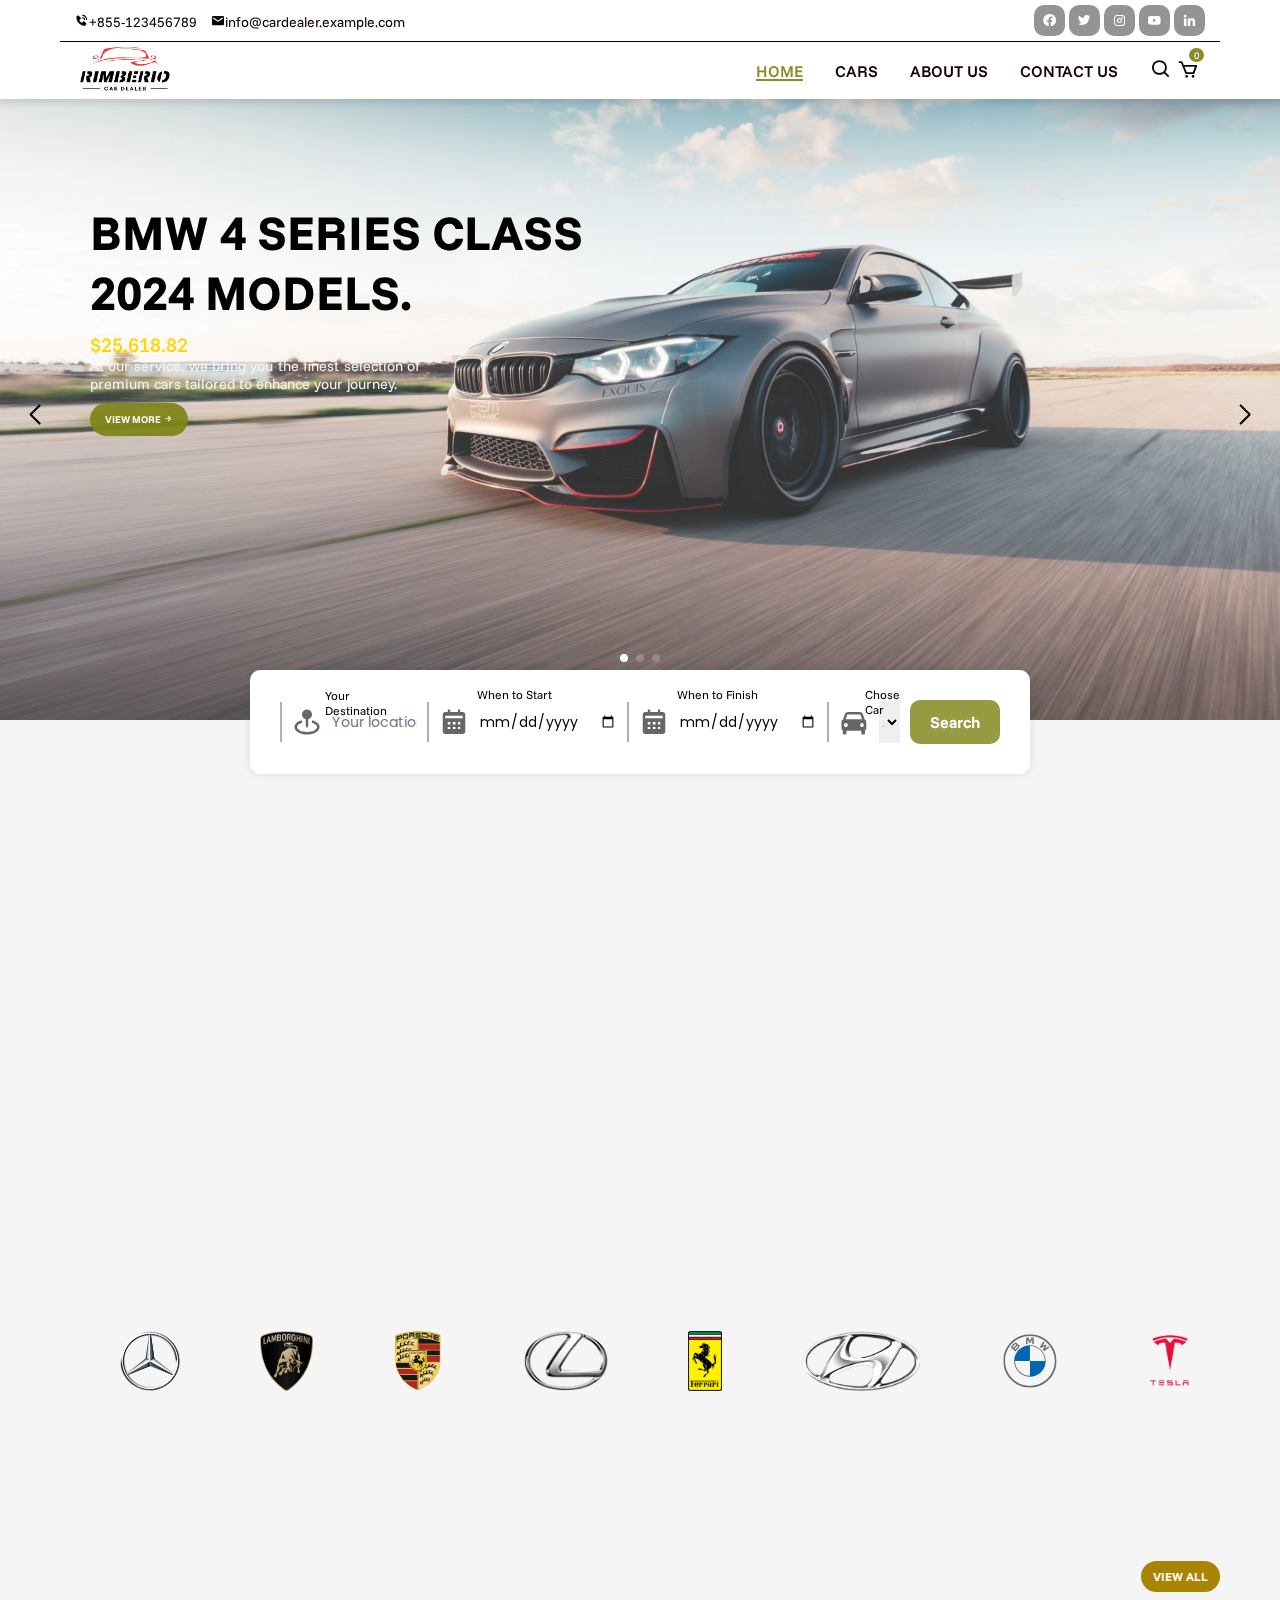
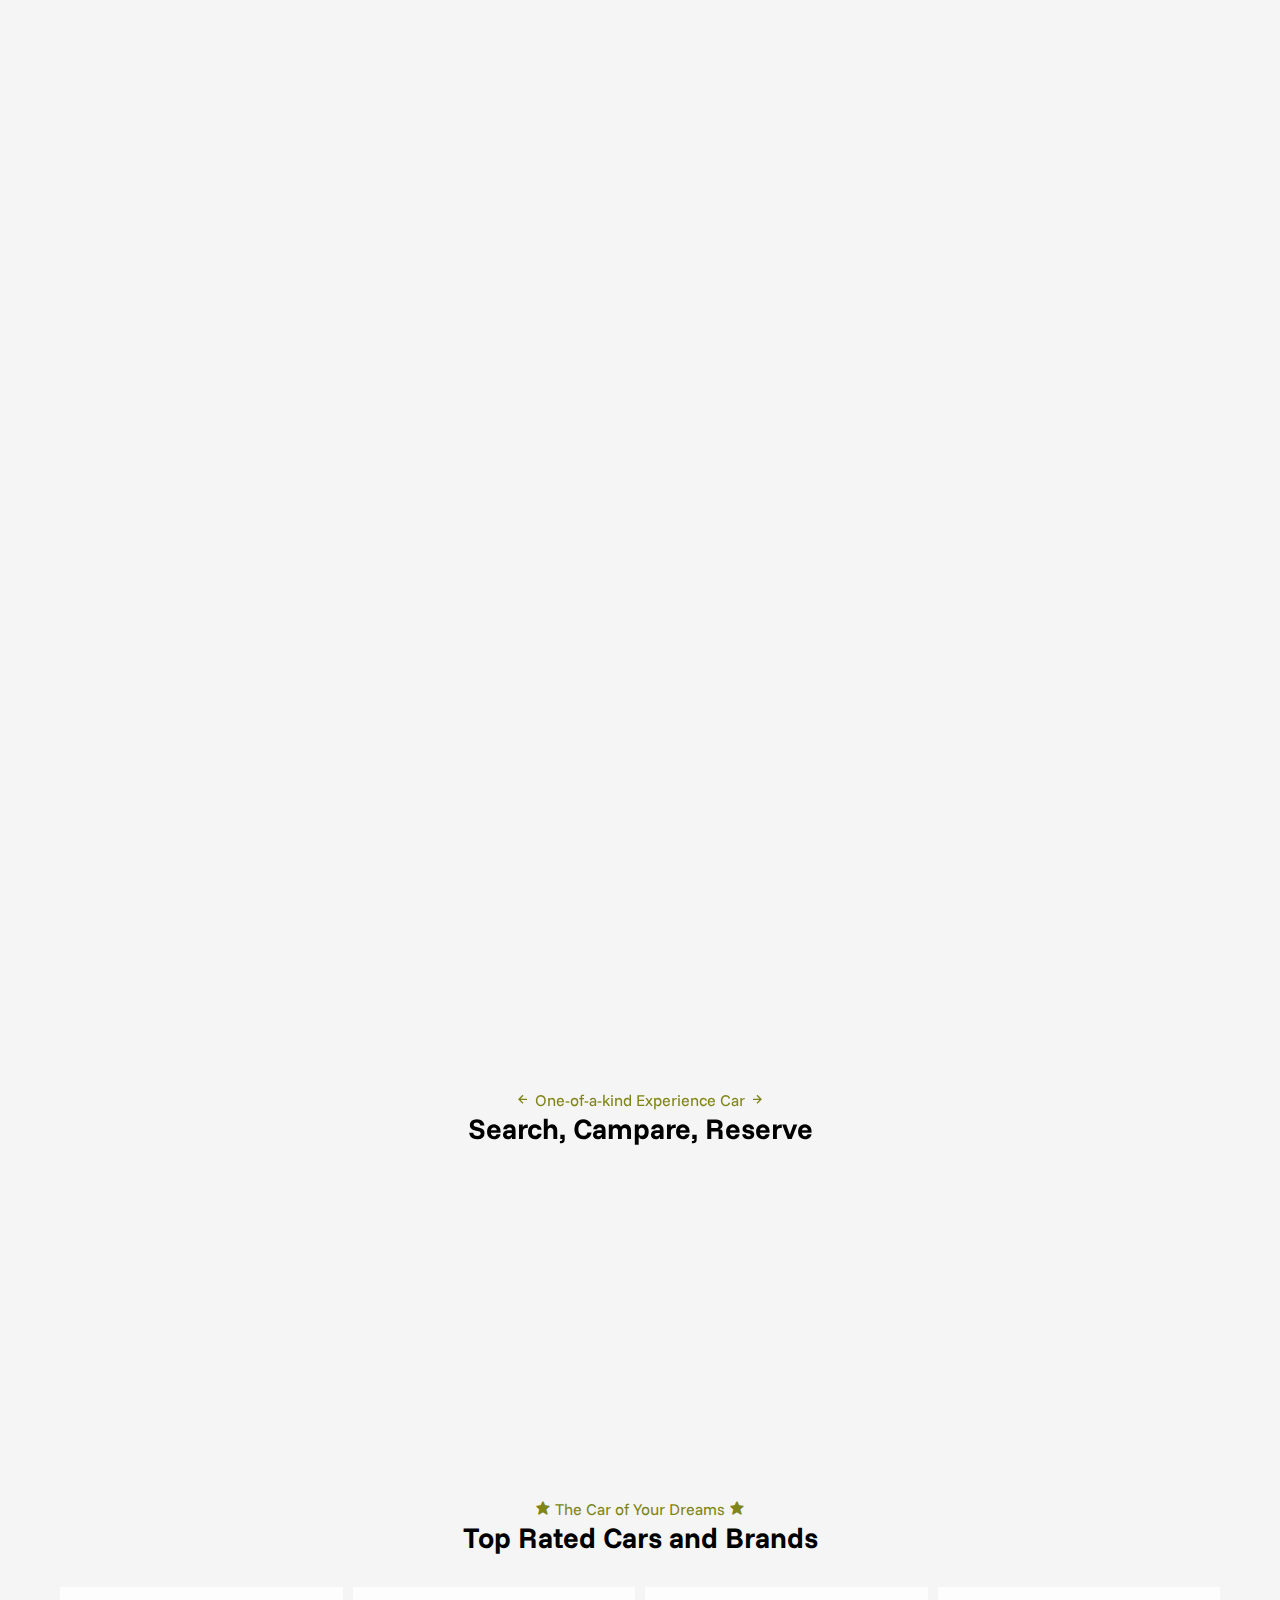
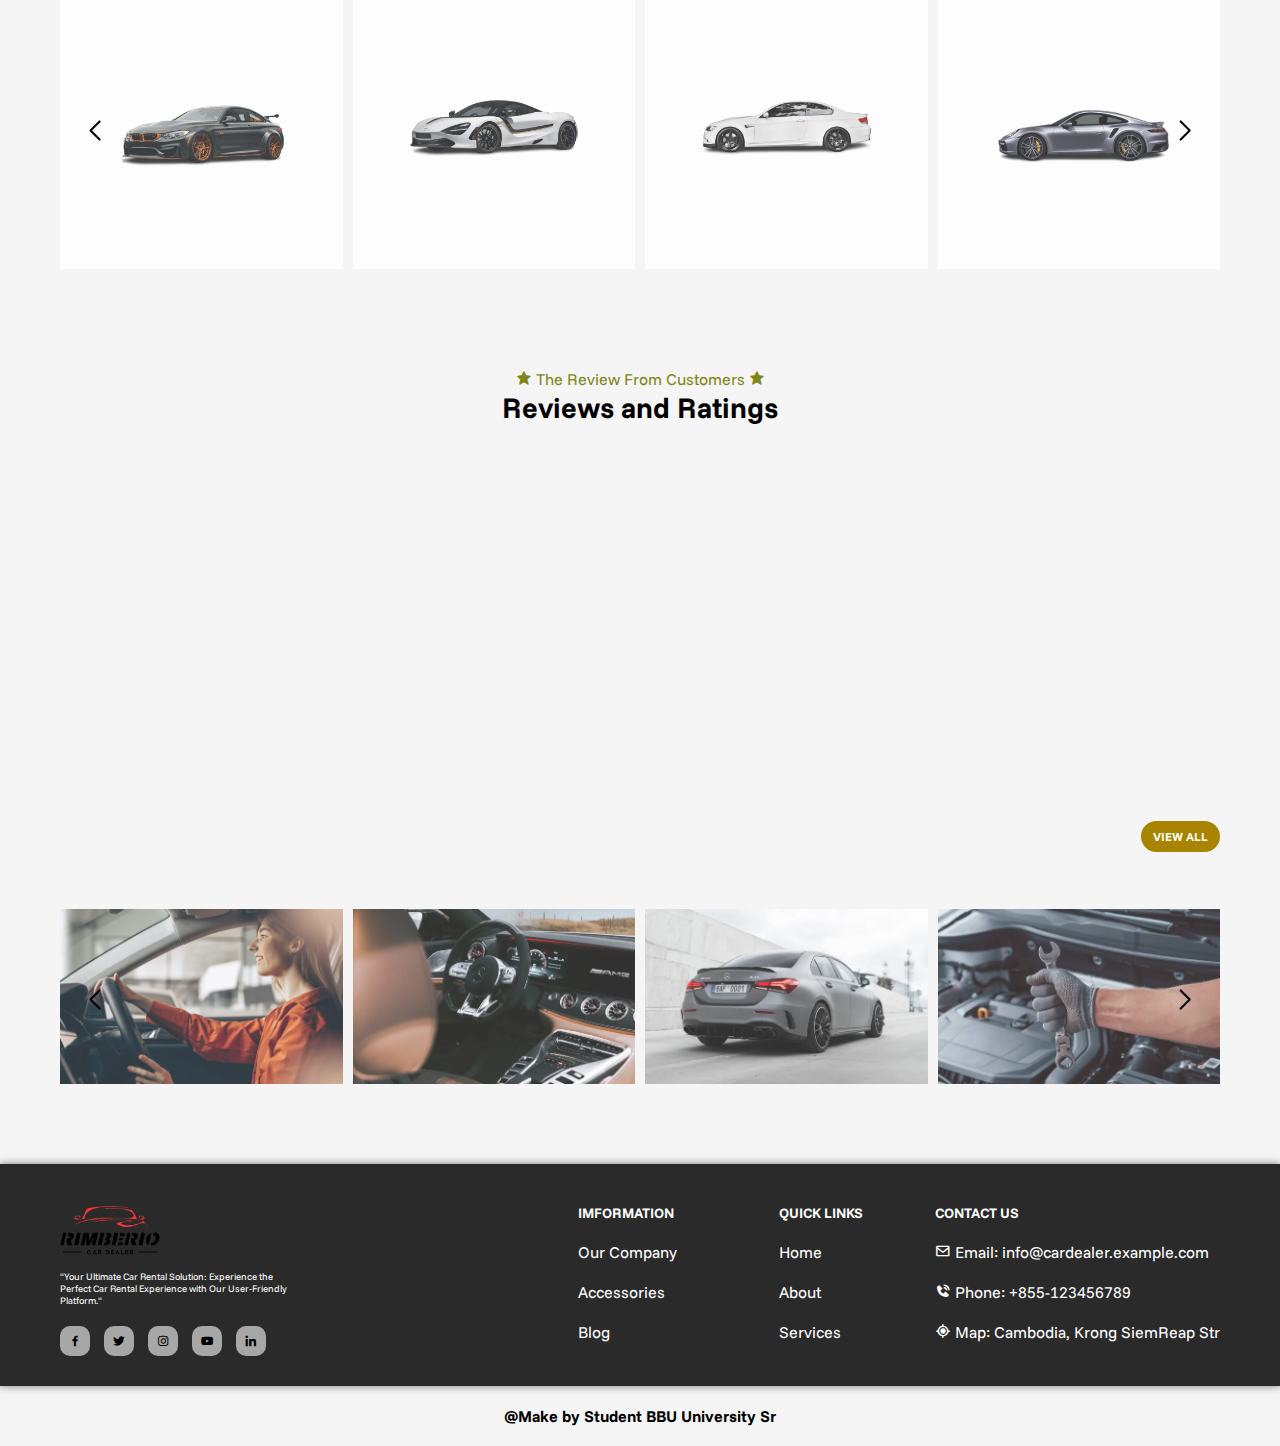
<file: index.html>
<!DOCTYPE html>
<html lang="en">
    <head>
        <meta charset="UTF-8">
        <meta name="viewport" content="width=device-width, initial-scale=1.0">
        <link rel="stylesheet"
            href="https://cdn.jsdelivr.net/npm/swiper@11/swiper-bundle.min.css" />
        <link rel="stylesheet" href="/style.css">
        <link href='https://unpkg.com/boxicons@2.1.4/css/boxicons.min.css'
            rel='stylesheet'>
        <link href="https://unpkg.com/aos@2.3.1/dist/aos.css" rel="stylesheet">
        <title>RIMBERIO - CAR DEALER</title>
    </head>
    <body>
        <header>
            <div class="container">
                <nav class="hearder-top" id="headerTop">
                    <div class="icon-contact">
                        <a href="tel:"><i
                                class='bx bxs-phone-call'></i>+855-123456789</a>
                        <a href="mailto:"><i
                                class='bx bxs-envelope'></i>info@cardealer.example.com</a>
                    </div>
                    <div class="icon-link">
                        <a href><i class='bx bxl-facebook-circle'></i></a>
                        <a href><i class='bx bxl-twitter'></i></a>
                        <a href><i class='bx bxl-instagram'></i></a>
                        <a href><i class='bx bxl-youtube'></i></a>
                        <a href><i class='bx bxl-linkedin'></i></a>
                    </div>
                </nav>
                <nav class="header-main" id="headerMain">
                    <div class="logo">
                        <a href="index.html"><img
                                src="/images/logo.png"
                                alt></a>
                    </div>
                    <div class="menu">
                        <div class="open_menu">
                            <a href id="searchmobile">
                                <i class='bx bx-search'></i>
                            </a>
                        </div>

                        <div class="open_menu" id="toggle_menu">
                            <i class='bx bx-menu'></i>
                        </div>
                    </div>
                    <ul class="nav_list" id="nav_menu">

                        <div class="close_menu" id="close_menu">
                            <div class="logo">
                                <a href="index.html"><img
                                        src="/images/logo.png"
                                        alt></a>
                            </div>
                            <i class='bx bx-x'></i>
                        </div>
                        <li class="nav_item">
                            <a href="index.html" class="nav_link">Home</a>
                        </li>
                        <li class="nav_item dropdown">
                            <a href="services.html"
                                class="nav_link dropdown_link">Cars
                            </a>
                        </li>
                        <li class="nav_item">
                            <a href="about.html" class="nav_link">About Us</a>
                        </li>
                        <li class="nav_item">
                            <a href="contact.html" class="nav_link">Contact
                                Us</a>
                        </li>
                        <li class="nav_item">
                            <div class="nav_icon">
                                <a href id="searchIcon" class="search">
                                    <i class='bx bx-search'></i>
                                </a>
                                <a href="products.html">
                                    <i class='bx bx-cart'></i>
                                    <span>0</span>
                                </a>
                            </div>
                        </li>
                    </ul>
                    <div class="popup" id="searchPopup">
                        <div class="overlay" id="overlay"></div>
                        <!-- Overlay -->
                        <div class="popup-content">
                            <form action class="search__form">
                                <input type="search"
                                    placeholder="What are you looking for?"
                                    class="search__input">
                            </form>
                            <i class='bx bx-x' id="popupClose"></i>
                        </div>
                    </div>
                    <div class="popup" id="searchPopupmobile">
                        <div class="overlay" id="overlaymobile"></div>
                        <div class="popup-content">
                            <form action class="search__form">
                                <input type="search"
                                    placeholder="What are you looking for?"
                                    class="search__input">
                            </form>
                            <i class='bx bx-x' id="popupClosemobile"></i>
                        </div>
                    </div>
                </nav>
            </div>
        </header>

        <div class="swiper">
            <div class="swiper-wrapper">
                <div class="swiper-slide">
                    <img src="/images/img (3).jpg" alt>
                    <div class="slide-title">
                        <h1> BMW 4 SERIES Class
                            2024 MODELS.</h1>
                        <span>$25,618.82</span>
                        <p>At our service, we bring you the finest selection of
                            premium cars tailored to enhance your journey.</p>
                        <a href="services.html" class="btn">View More
                            <i class='bx bx-right-arrow-alt'></i>
                        </a>
                    </div>
                </div>
                <div class="swiper-slide">
                    <img src="/images/img (1).png" alt>
                    <div class="slide-title">
                        <h1>Mercedes Benz Class 2024 MODELS.</h1>
                        <span>$63,550</span>
                        <p>At our service, we bring you the finest selection of
                            premium cars tailored to enhance your journey.</p>
                        <a href="services.html" class="btn">View More
                            <i class='bx bx-right-arrow-alt'></i>
                        </a>
                    </div>
                </div>
                <div class="swiper-slide">
                    <img src="/images/bg (2).png" alt>
                    <div class="slide-title">
                        <h1>Porsche GT911 Class 2024 MODELS.</h1>
                        <span>$223,650</span>
                        <p>At our service, we bring you the finest selection of
                            premium cars tailored to enhance your journey.</p>
                        <a href="services.html" class="btn">View More
                            <i class='bx bx-right-arrow-alt'></i>
                        </a>
                    </div>
                </div>
            </div>
            <div class="swiper-pagination"></div>
            <div class="swiper-button-prev"></div>
            <div class="swiper-button-next"></div>

            <div class="option-container">
                <div class="option">
                    <div class="option-title">
                        <div class="option-input">
                            <i class='bx bxs-map-pin'></i>
                            <label>Your Destination</label>
                            <input type="text" placeholder="Your location here">
                        </div>
                        <div class="option-input">
                            <i class='bx bxs-calendar'></i>
                            <label>When to Start</label>
                            <input type="date">
                        </div>
                        <div class="option-input">
                            <i class='bx bxs-calendar'></i>
                            <label>When to Finish</label>
                            <input type="date">
                        </div>
                        <div class="option-input">
                            <i class='bx bxs-car'></i>
                            <label>Chose Car</label>
                            <select name id>
                                <option value>All Cars</option>
                                <option value>Mercedes Benz</option>
                                <option value>BMW</option>
                                <option value>Porsche</option>
                                <option value>Audi</option>
                                <option value>Lamborghini</option>
                                <option value>Ferrari</option>
                                <option value>Bugatti</option>
                                <option value>Tesla</option>
                                <option value>Lexus</option>
                                <option value>Bentley</option>
                            </select>
                        </div>
                        <div class="option-input">
                            <button>Search</button>
                        </div>
                    </div>

                </div>
            </div>
        </div>

        <!-- hero section -->
        <div class="container">
            <div class="hero-section">
                <div class="hero-title">
                    <h1 data-aos="fade-right"
                        data-aos-duration="1200">Premium Cars <br> here

                        <span>For
                            You</span></h1>
                    <p data-aos="fade-up"
                        data-aos-duration="1200">At our service, we
                        bring you the finest
                        selection
                        of premium cars tailored to enhance your
                        journey. Whether you're exploring the city
                        or
                        embarking on a scenic road trip, our fleet
                        is
                        designed to provide unparalleled comfort and
                        sophistication. Experience the luxury and
                        elegance that comes with every ride, making
                        your
                        travels not just a commute, but a memorable
                        adventure.
                        <div data-aos="fade-up" data-aos-duration="1200">
                            <a href="services.html" class="btn-view">View
                                More
                                <i class='bx bx-right-arrow-alt'></i>
                            </a>
                        </div>

                    </p>
                </div>
                <div class="hero-img" data-aos="fade-up"
                    data-aos-duration="1200">
                    <img src="/images/S000CQ2V.png" alt width="650">
                </div>
            </div>

        </div>

        <div class="container">
            <div class="logo-container">
                <ul class="logo-brand">
                    <li><img src="/images/logo (1).svg"
                            alt="Logo 1"></li>
                    <li><img src="/images/logo (2).png"
                            alt="Logo 2"></li>
                    <li><img src="/images/logo (3).svg"
                            alt="Logo 3"></li>
                    <li><img src="/images/logo (4).png"
                            alt="Logo 4"></li>
                    <li><img src="/images/logo (5).png"
                            alt="Logo 5"></li>
                    <li><img src="/images/logo (7).png"
                            alt="Logo 6"></li>
                    <li><img src="/images/logo (6).png"
                            alt="Logo 7"></li>
                    <li><img src="/images/logo (8).png"
                            alt="Logo 8"></li>
                    <li><img src="/images/logo (1).svg"
                            alt="Logo 1"></li>
                    <li><img src="/images/logo (2).png"
                            alt="Logo 2"></li>
                    <li><img src="/images/logo (3).svg"
                            alt="Logo 3"></li>
                    <li><img src="/images/logo (4).png"
                            alt="Logo 4"></li>
                    <li><img src="/images/logo (5).png"
                            alt="Logo 5"></li>
                    <li><img src="/images/logo (7).png"
                            alt="Logo 6"></li>
                    <li><img src="/images/logo (6).png"
                            alt="Logo 7"></li>
                    <li><img src="/images/logo (8).png"
                            alt="Logo 8"></li>
                    <li><img src="/images/logo (4).png"
                            alt="Logo 4"></li>
                    <li><img src="/images/logo (5).png"
                            alt="Logo 5"></li>
                    <li><img src="/images/logo (7).png"
                            alt="Logo 6"></li>
                    <li><img src="/images/logo (1).svg"
                            alt="Logo 1"></li>
                    <li><img src="/images/logo (2).png"
                            alt="Logo 2"></li>
                </ul>
            </div>
        </div>

        <!-- Car Section -->
        <section>
            <div class="container">
                <div class="heading">
                    <div data-aos="fade-right"
                        data-aos-duration="1200">
                        <span>Last Minute Offers
                            <i class='bx bx-right-arrow-alt'></i>
                        </span>
                        <h2>Explore Premium Car and Brands</h2>
                    </div>
                    <div class="btn-order">
                        <button>View All</button>
                    </div>
                </div>
                <div class="car-contant" data-aos="fade-up"
                    data-aos-duration="1200">
                </div>
            </div>
        </section>

        <!-- Work section -->
        <section>
            <div class="container">
                <div class="heading-title">
                    <span>
                        <i class='bx bx-left-arrow-alt'></i>
                        One-of-a-kind Experience Car
                        <i class='bx bx-right-arrow-alt'></i>
                    </span>
                    <h2>Search, Campare, Reserve</h2>
                </div>
                <div class="Work-contant">
                    <div class="work-box" data-aos="fade-up"
                        data-aos-duration="1200">
                        <i class='bx bxs-car-mechanic'></i>
                        <h3 class="work-title">Find the Perfect Car for You</h3>
                        <p class="work-text">
                            We understand that finding the perfect car for your
                            needs can be a daunting task, but with our
                            user-friendly platform, you can easily browse our
                            extensive selection of cars and find the one that
                            best suits your preferences.
                        </p>
                    </div>
                    <div class="work-box" data-aos="fade-down"
                        data-aos-duration="1300">
                        <i class='bx bx-trip'></i>
                        <h3 class="work-title">Enjoy the best Safety driver</h3>
                        <p class="work-text">
                            having a safe and comfortable driving experience
                            with our car rental service. Our experienced drivers
                            are trained to provide the highest level of safety
                            and comfort during your rental period.
                        </p>
                    </div>
                    <div class="work-box" data-aos="fade-up"
                        data-aos-duration="1400">
                        <i class='bx bx-credit-card'></i>
                        <h3 class="work-title">Book at the best Price</h3>
                        <p class="work-text">
                            Our platform provides a convenient way to book your
                            car rental with just a few clicks. You can choose
                            from a wide range of cars, including luxury
                            vehicles, compact cars, and SUVs, and pay for
                            the car you want at the best price.
                        </p>
                    </div>

                </div>
            </div>
        </section>

        <section>
            <div class="container">
                <div class="heading-title">
                    <span>
                        <i class='bx bxs-star'></i>
                        The Car of Your Dreams
                        <i class='bx bxs-star'></i>
                    </span>
                    <h2>Top Rated Cars and Brands</h2>
                </div>
                <div class="swiper mySwiper">
                    <div class="swiper-wrapper">
                        <div class="swiper-slide">
                            <img src="/images/Untitled-1.png" alt>
                        </div>
                        <div class="swiper-slide">
                            <img src="/images/Untitled-2.png" alt>
                        </div>
                        <div class="swiper-slide">
                            <img src="/images/Untitled-3.png" alt>
                        </div>
                        <div class="swiper-slide">
                            <img src="/images/Untitled-5.png" alt>
                        </div>
                        <div class="swiper-slide">
                            <img src="/images/Untitled-4.png" alt>
                        </div>
                        <div class="swiper-slide">
                            <img src="/images/Untitled-6.png" alt>
                        </div>
                        <div class="swiper-slide">
                            <img src="/images/Untitled-7.png" alt>
                        </div>
                        <div class="swiper-slide">
                            <img src="/images/Untitled-8.png" alt>
                        </div>
                        <div class="swiper-slide">
                            <img src="/images/Untitled-9.png" alt>
                        </div>
                        <div class="swiper-slide">
                            <img src="/images/Untitled-10.png" alt>
                        </div>
                    </div>
                    <div class="swiper-pagination"></div>
                    <div class="swiper-button-prev"></div>
                    <div class="swiper-button-next"></div>
                </div>
            </div>

        </section>

        <section>
            <div class="container">
                <div class="heading-title">
                    <span>
                        <i class='bx bxs-star'></i>
                        The Review From Customers
                        <i class='bx bxs-star'></i>
                    </span>
                    <h2>Reviews and Ratings</h2>
                </div>

                <div class="review">
                    <div class="review-box" data-aos="fade-down"
                        data-aos-duration="1000">
                        <div class="review-img">
                            <img src="/images/User (1).jpg" alt>
                        </div>
                        <div class="review-text">
                            <h3>John Doe</h3>
                            <p>
                                "I had an amazing experience with this car
                                rental
                                service. The cars were well-maintained, and the
                                drivers were friendly and knowledgeable. The
                                prices were competitive, and the booking process
                                was easy to navigate. I highly recommend this
                                service to anyone looking for a convenient and
                                enjoyable car rental experience."
                            </p>
                            <div class="review-rating">
                                <i class='bx bxs-star'></i>
                                <i class='bx bxs-star'></i>
                                <i class='bx bxs-star'></i>
                                <i class='bx bxs-star'></i>
                                <i class='bx bxs-star'></i>
                            </div>
                        </div>
                    </div>
                    <div class="review-box" data-aos="fade-down"
                        data-aos-duration="1200">
                        <div class="review-img">
                            <img src="/images/User (3).jpg" alt>
                        </div>
                        <div class="review-text">
                            <h3>Jes Christopher</h3>
                            <p>
                                "I had an special experience with this car
                                dealer
                                service. The cars were well-maintained, and the
                                drivers were friendly and knowledgeable. The
                                prices were competitive, and the booking process
                                was easy to navigate. I highly recommend this
                                service to anyone looking for a convenient and
                                enjoyable car rental experience."
                            </p>
                            <div class="review-rating">
                                <i class='bx bxs-star'></i>
                                <i class='bx bxs-star'></i>
                                <i class='bx bxs-star'></i>
                                <i class='bx bxs-star'></i>

                            </div>
                        </div>
                    </div>
                    <div class="review-box" data-aos="fade-down"
                        data-aos-duration="1300">
                        <div class="review-img">
                            <img src="/images/User (2).jpg" alt>
                        </div>
                        <div class="review-text">
                            <h3>Anna Smith</h3>
                            <p>
                                "The good service provided by this car service
                                exceeded my expectations. The cars were
                                well-maintained, and the drivers were friendly
                                and knowledgeable. The prices were
                                competitive, and the booking process was easy to
                                navigate. I highly recommend this service to
                                anyone looking for a convenient and enjoyable
                                car
                                rental experience."
                            </p>
                            <div class="review-rating">
                                <i class='bx bxs-star'></i>
                                <i class='bx bxs-star'></i>
                                <i class='bx bxs-star'></i>

                            </div>
                        </div>
                    </div>
                    <div class="review-box" data-aos="fade-down"
                        data-aos-duration="1400">
                        <div class="review-img">
                            <img src="/images/User (4).jpg" alt>
                        </div>
                        <div class="review-text">
                            <h3>John Devit</h3>
                            <p>
                                "I like this car service. The cars were
                                well-maintained, and the drivers were friendly
                                and knowledgeable. The prices were
                                competitive, and the booking process was easy to
                                navigate. I highly recommend this service to
                                anyone looking for a convenient and enjoyable
                                car
                                rental experience."
                            </p>
                            <div class="review-rating">
                                <i class='bx bxs-star'></i>
                                <i class='bx bxs-star'></i>
                                <i class='bx bxs-star'></i>
                                <i class='bx bxs-star'></i>
                                <i class='bx bxs-star'></i>
                            </div>
                        </div>
                    </div>
                </div>
            </div>
        </section>

        <section>
            <div class="container">
                <div class="heading">
                    <div data-aos="fade-right"
                        data-aos-duration="1200">
                        <span>[ LATEST NEW ]</span>
                        <h2>ROAD OUR LATEST INSIDE STORES </h2>
                    </div>
                    <div class="btn-order">
                        <button>View All</button>
                    </div>
                </div>
                <div class="swiper mySwiper">
                    <div class="swiper-wrapper">
                        <div class="swiper-slide">
                            <img src="/images/blog (1).webp" alt>
                            <div class="title-slide">
                                <span>December 30, 2024</span>
                                <p>Choosing the right car for your lifestyle</p>
                            </div>
                        </div>
                        <div class="swiper-slide">
                            <img src="/images/blog (3).webp" alt>
                            <div class="title-slide">
                                <span>December 30, 2024</span>
                                <p>Choosing the right car for your lifestyle</p>
                            </div>
                        </div>
                        <div class="swiper-slide">
                            <img src="/images/blog (2).webp" alt>
                            <div class="title-slide">
                                <span>December 30, 2024</span>
                                <p>Choosing the right car for your lifestyle</p>
                            </div>
                        </div>
                        <div class="swiper-slide">
                            <img src="/images/blog (4).webp" alt>
                            <div class="title-slide">
                                <span>December 30, 2024</span>
                                <p>Choosing the right car for your lifestyle</p>
                            </div>
                        </div>
                        <div class="swiper-slide">
                            <img src="/images/blog (7).webp" alt>
                            <div class="title-slide">
                                <span>December 30, 2024</span>
                                <p>Choosing the right car for your lifestyle</p>
                            </div>
                        </div>
                        <div class="swiper-slide">
                            <img src="/images/blog (6).webp" alt>
                            <div class="title-slide">
                                <span>December 30, 2024</span>
                                <p>Choosing the right car for your lifestyle</p>
                            </div>
                        </div>
                    </div>
                    <div class="swiper-pagination"></div>
                    <div class="swiper-button-prev"></div>
                    <div class="swiper-button-next"></div>
                </div>
            </div>
        </section>

        <!-- footer section -->
        <footer>
            <div class="container">
                <div class="footer-container">
                    <div class="footer-box">
                        <div class="footer-logo">
                            <img src="/images/logo.png" alt>
                        </div>
                        <div class="footer-text">
                            <p>
                                "Your Ultimate Car Rental Solution: Experience
                                the
                                Perfect Car Rental Experience with Our
                                User-Friendly
                                Platform."
                            </p>
                        </div>
                        <div class="footer-icon">
                            <i class='bx bxl-facebook'></i>
                            <i class='bx bxl-twitter'></i>
                            <i class='bx bxl-instagram'></i>
                            <i class='bx bxl-youtube'></i>
                            <i class='bx bxl-linkedin'></i>
                        </div>
                    </div>
                    <div class="footer-box">
                        <div class="footer-title">
                            <h3>imformation</h3>
                        </div>
                        <div class="footer-link">
                            <ul>
                                <li><a href="#">Our Company</a></li>
                                <li><a href="services.html">Accessories</a></li>
                                <li><a href="#">Blog</li>
                                </ul>
                            </div>
                        </div>
                        <div class="footer-box">
                            <div class="footer-title">
                                <h3>Quick Links</h3>
                            </div>
                            <div class="footer-link">
                                <ul>
                                    <li><a href="index.html">Home</a></li>
                                    <li><a href="about.html">About</a></li>
                                    <li><a
                                            href="services.html">Services</a></li>
                                </ul>
                            </div>
                        </div>
                        <div class="footer-box">
                            <div class="footer-title">
                                <h3>Contact Us</h3>
                            </div>
                            <div class="footer-link">
                                <ul>
                                    <li><a
                                            href="mailto:info@cardealer.example.com"><i
                                                class='bx bx-envelope'></i>
                                            Email:
                                            info@cardealer.example.com</a></li>
                                    <li><a href="tel:+855-123456789"><i
                                                class='bx bxs-phone-call'></i>
                                            Phone: +855-123456789</a></li>
                                    <li><a href="https://www.google.com/maps"><i
                                                class="bx bx-current-location"></i>
                                            Map: Cambodia, Krong SiemReap
                                            Str</a></li>
                                </ul>
                            </div>
                        </div>
                    </div>

                </div>
            </footer>
            <button id="scrollToTopBtn" class="scroll-to-top"> <i
                    class="bx bx-up-arrow-alt"></i></button>
            <div class="footer-info">
                <h4>@Make by Student BBU University Sr</h4>
            </div>

            <script
                src="https://cdn.jsdelivr.net/npm/swiper@11/swiper-bundle.min.js"></script>
            <script src="https://unpkg.com/aos@2.3.1/dist/aos.js"></script>
            <script src="/Script.js"></script>
            <script>
            AOS.init();
            </script>
        </body>
    </html>
</file>
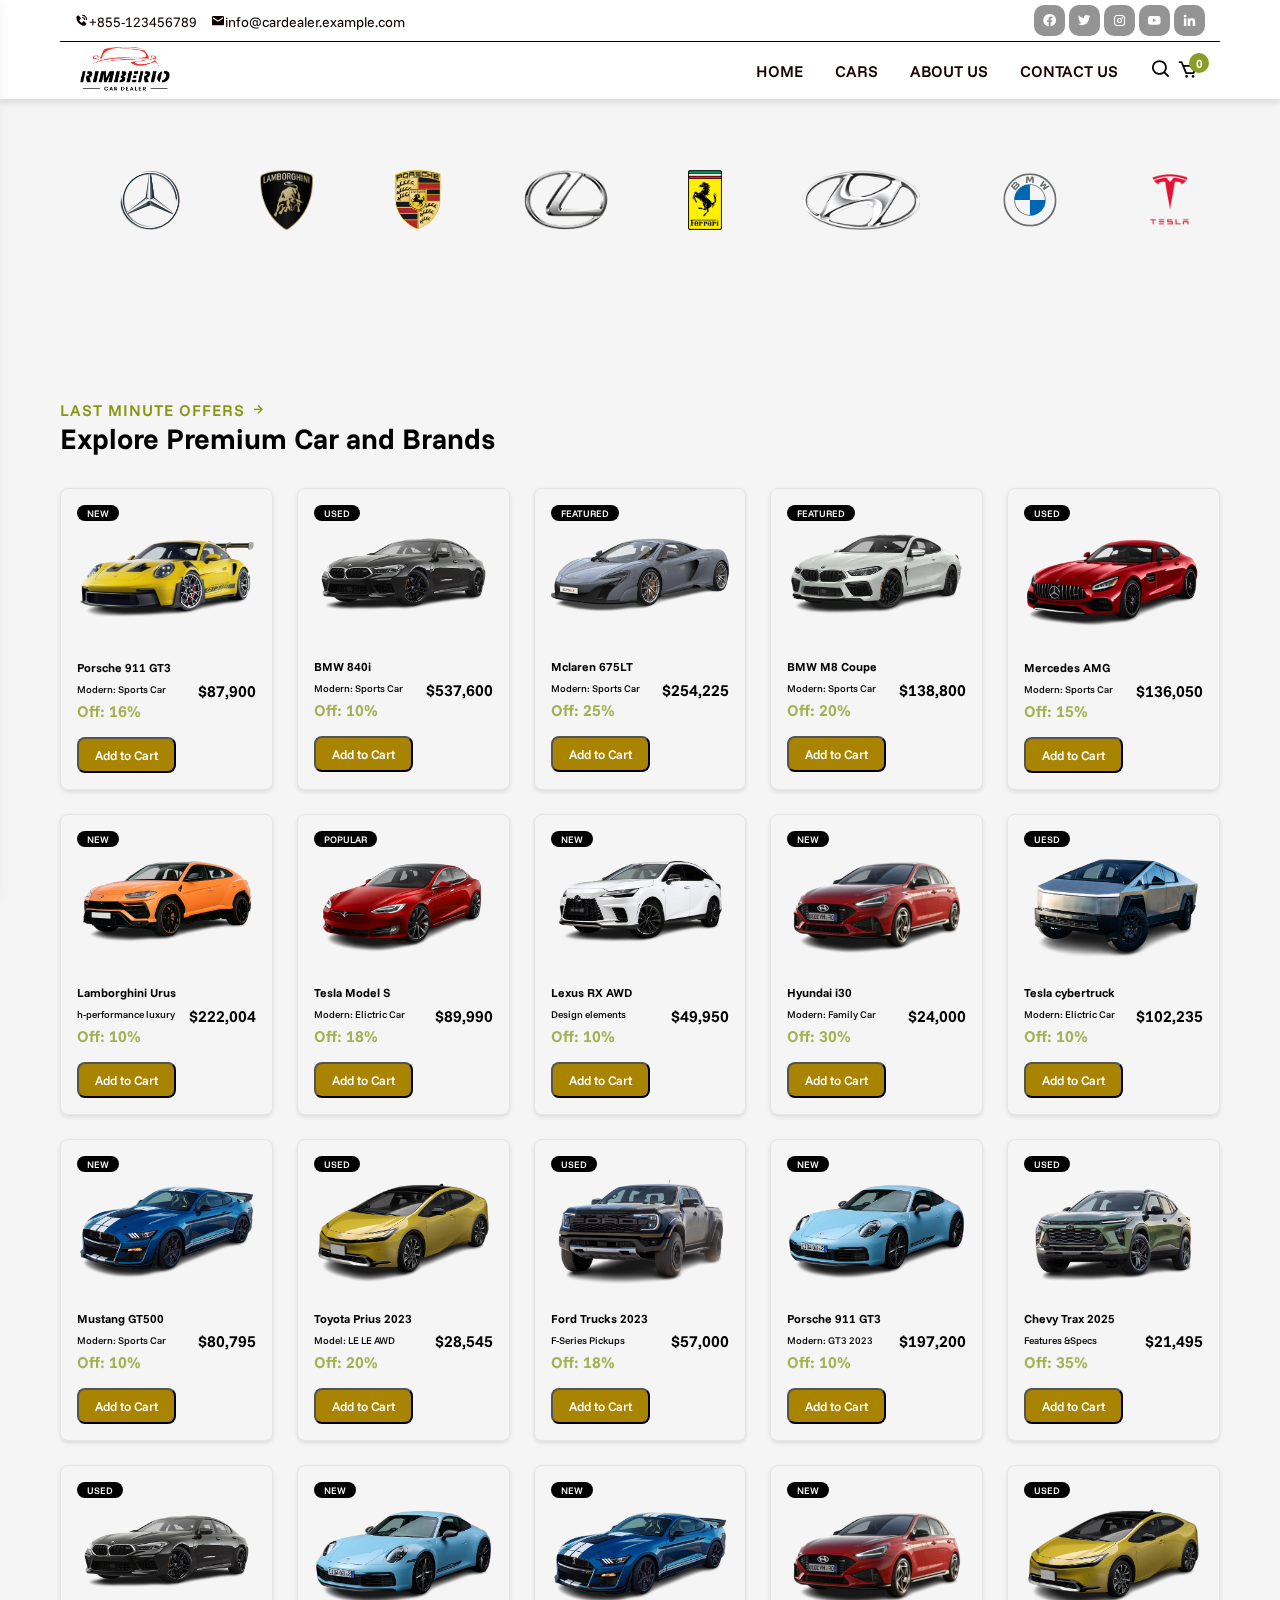
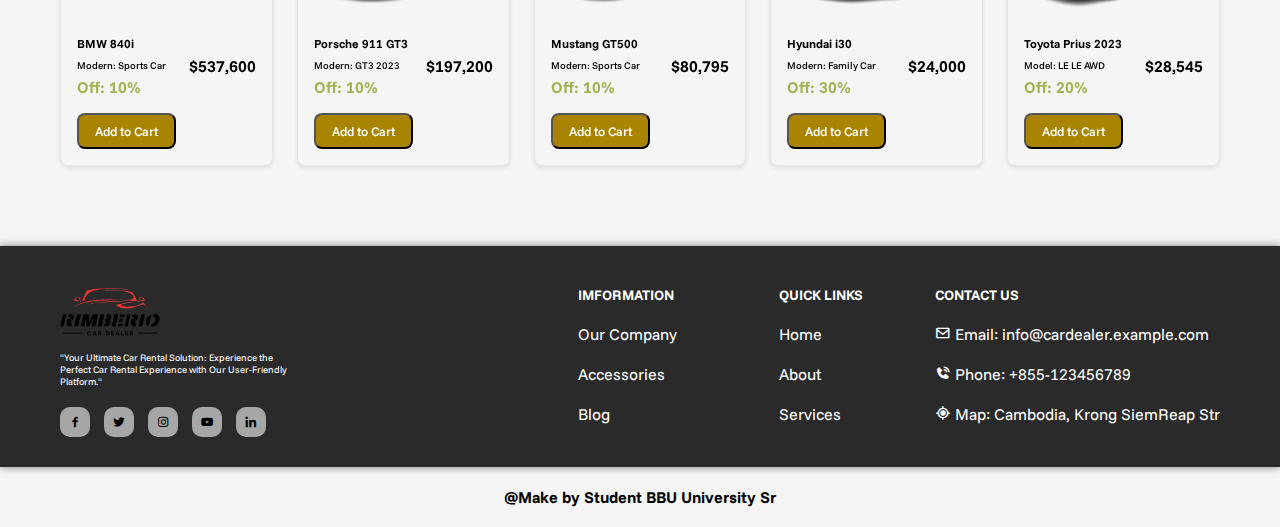
<file: products.html>
<!DOCTYPE html>
<html lang="en">
    <head>
        <meta charset="UTF-8">
        <meta name="viewport" content="width=device-width, initial-scale=1.0">
        <link rel="stylesheet"
            href="https://cdn.jsdelivr.net/npm/swiper@11/swiper-bundle.min.css" />
        <link rel="stylesheet" href="style.css">
        <link href='https://unpkg.com/boxicons@2.1.4/css/boxicons.min.css'
            rel='stylesheet'>
        <link href="https://unpkg.com/aos@2.3.1/dist/aos.css" rel="stylesheet">
        <title>RIMBERIO - CAR DEALER</title>
    </head>
    <body>
        <header>
            <div class="container">
                <nav class="hearder-top" id="headerTop">
                    <div class="icon-contact">
                        <a href="tel:"><i
                                class='bx bxs-phone-call'></i>+855-123456789</a>
                        <a href="mailto:"><i
                                class='bx bxs-envelope'></i>info@cardealer.example.com</a>
                    </div>
                    <div class="icon-link">
                        <a href><i class='bx bxl-facebook-circle'></i></a>
                        <a href><i class='bx bxl-twitter'></i></a>
                        <a href><i class='bx bxl-instagram'></i></a>
                        <a href><i class='bx bxl-youtube'></i></a>
                        <a href><i class='bx bxl-linkedin'></i></a>
                    </div>
                </nav>
                <nav class="header-main" id="headerMain">
                    <div class="logo">
                        <a href="index.html"><img
                                src="/images/logo.png"
                                alt></a>
                    </div>
                    <div class="menu">
                        <div class="open_menu">
                            <a href id="searchmobile">
                                <i class='bx bx-search'></i>
                            </a>
                        </div>

                        <div class="open_menu" id="toggle_menu">
                            <i class='bx bx-menu'></i>
                        </div>
                    </div>
                    <ul class="nav_list" id="nav_menu">

                        <div class="close_menu" id="close_menu">
                            <div class="logo">
                                <a href="index.html"><img
                                        src="/images/logo.png"
                                        alt></a>
                            </div>
                            <i class='bx bx-x'></i>
                        </div>
                        <li class="nav_item">
                            <a href="index.html" class="nav_link">Home</a>
                        </li>
                        <li class="nav_item dropdown">
                            <a href="services.html"
                                class="nav_link dropdown_link">Cars
                            </a>
                        </li>
                        <li class="nav_item">
                            <a href="about.html" class="nav_link">About Us</a>
                        </li>
                        <li class="nav_item">
                            <a href="contact.html" class="nav_link">Contact
                                Us</a>
                        </li>
                        <li class="nav_item">
                            <div class="nav_icon">
                                <a href id="searchIcon" class="search">
                                    <i class='bx bx-search'></i>
                                </a>
                                <a href="products.html" id="toggle-cart">
                                    <i class='bx bx-cart'></i>
                                    <span id="cart-count">0</span>
                                </a>
                            </div>
                        </li>
                    </ul>
                    <div class="popup" id="searchPopup">
                        <div class="overlay" id="overlay"></div>
                        <!-- Overlay -->
                        <div class="popup-content">
                            <form action class="search__form">
                                <input type="search"
                                    placeholder="What are you looking for?"
                                    class="search__input">
                            </form>
                            <i class='bx bx-x' id="popupClose"></i>
                        </div>
                    </div>
                    <div class="popup" id="searchPopupmobile">
                        <div class="overlay" id="overlaymobile"></div>
                        <div class="popup-content">
                            <form action class="search__form">
                                <input type="search"
                                    placeholder="What are you looking for?"
                                    class="search__input">
                            </form>
                            <i class='bx bx-x' id="popupClosemobile"></i>
                        </div>
                    </div>
                </nav>
            </div>
        </header>

        <section>
            <div class="container">
                <div class="logo-container">
                    <ul class="logo-brand">
                        <li><img src="/images/logo (1).svg"
                                alt="Logo 1"></li>
                        <li><img src="/images/logo (2).png"
                                alt="Logo 2"></li>
                        <li><img src="/images/logo (3).svg"
                                alt="Logo 3"></li>
                        <li><img src="/images/logo (4).png"
                                alt="Logo 4"></li>
                        <li><img src="/images/logo (5).png"
                                alt="Logo 5"></li>
                        <li><img src="/images/logo (7).png"
                                alt="Logo 6"></li>
                        <li><img src="/images/logo (6).png"
                                alt="Logo 7"></li>
                        <li><img src="/images/logo (8).png"
                                alt="Logo 8"></li>
                        <li><img src="/images/logo (1).svg"
                                alt="Logo 1"></li>
                        <li><img src="/images/logo (2).png"
                                alt="Logo 2"></li>
                        <li><img src="/images/logo (3).svg"
                                alt="Logo 3"></li>
                        <li><img src="/images/logo (4).png"
                                alt="Logo 4"></li>
                        <li><img src="/images/logo (5).png"
                                alt="Logo 5"></li>
                        <li><img src="/images/logo (7).png"
                                alt="Logo 6"></li>
                        <li><img src="/images/logo (6).png"
                                alt="Logo 7"></li>
                        <li><img src="/images/logo (8).png"
                                alt="Logo 8"></li>
                        <li><img src="/images/logo (4).png"
                                alt="Logo 4"></li>
                        <li><img src="/images/logo (5).png"
                                alt="Logo 5"></li>
                        <li><img src="/images/logo (7).png"
                                alt="Logo 6"></li>
                        <li><img src="/images/logo (1).svg"
                                alt="Logo 1"></li>
                        <li><img src="/images/logo (2).png"
                                alt="Logo 2"></li>
                    </ul>
                </div>
            </div>
        </section>

        <section>
            <div class="container">
                <div class="cart-container hidden" id="cart-container">
                    <div class="cart-header">
                        <h3>THE CAR YOU ORDERED</h3>
                        <i class="bx bx-x"></i>
                    </div>
                    <ul id="cart-list"></ul>
                    <button id="clear-cart"
                        style="display: none; margin-top: 10px;">Clear
                        Cart</button>
                </div>
            </div>
        </section>

        <!-- Car Section -->
        <section>
            <div class="container">
                <div class="heading">
                    <div data-aos="fade-right"
                        data-aos-duration="1200">
                        <span>Last Minute Offers
                            <i class='bx bx-right-arrow-alt'></i>
                        </span>
                        <h2>Explore Premium Car and Brands</h2>
                    </div>
                </div>
                <div class="car-contant" data-aos="fade-up"
                    data-aos-duration="1200">
                </div>
            </div>

        </section>

        <!-- footer section -->
        <footer>
            <div class="container">
                <div class="footer-container">
                    <div class="footer-box">
                        <div class="footer-logo">
                            <img src="/images/logo.png" alt>
                        </div>
                        <div class="footer-text">
                            <p>
                                "Your Ultimate Car Rental Solution: Experience
                                the
                                Perfect Car Rental Experience with Our
                                User-Friendly
                                Platform."
                            </p>
                        </div>
                        <div class="footer-icon">
                            <i class='bx bxl-facebook'></i>
                            <i class='bx bxl-twitter'></i>
                            <i class='bx bxl-instagram'></i>
                            <i class='bx bxl-youtube'></i>
                            <i class='bx bxl-linkedin'></i>
                        </div>
                    </div>
                    <div class="footer-box">
                        <div class="footer-title">
                            <h3>imformation</h3>
                        </div>
                        <div class="footer-link">
                            <ul>
                                <li><a href="#">Our Company</a></li>
                                <li><a href="services.html">Accessories</a></li>
                                <li><a href="#">Blog</li>
                                </ul>
                            </div>
                        </div>
                        <div class="footer-box">
                            <div class="footer-title">
                                <h3>Quick Links</h3>
                            </div>
                            <div class="footer-link">
                                <ul>
                                    <li><a href="index.html">Home</a></li>
                                    <li><a href="about.html">About</a></li>
                                    <li><a
                                            href="services.html">Services</a></li>
                                </ul>
                            </div>
                        </div>
                        <div class="footer-box">
                            <div class="footer-title">
                                <h3>Contact Us</h3>
                            </div>
                            <div class="footer-link">
                                <ul>
                                    <li><a
                                            href="mailto:info@cardealer.example.com"><i
                                                class='bx bx-envelope'></i>
                                            Email:
                                            info@cardealer.example.com</a></li>
                                    <li><a href="tel:+855-123456789"><i
                                                class='bx bxs-phone-call'></i>
                                            Phone: +855-123456789</a></li>
                                    <li><a href="https://www.google.com/maps"><i
                                                class="bx bx-current-location"></i>
                                            Map: Cambodia, Krong SiemReap
                                            Str</a></li>
                                </ul>
                            </div>
                        </div>
                    </div>

                </div>
            </footer>
            <button id="scrollToTopBtn" class="scroll-to-top"> <i
                    class="bx bx-up-arrow-alt"></i></button>
            <div class="footer-info">
                <h4>@Make by Student BBU University Sr</h4>
            </div>

            <script
                src="https://cdn.jsdelivr.net/npm/swiper@11/swiper-bundle.min.js"></script>
            <script src="https://unpkg.com/aos@2.3.1/dist/aos.js"></script>
            <script src="/app.js"></script>
            <script>
            AOS.init();
            </script>
        </body>
    </html>
</file>
<file: style.css>
@import url('https://fonts.googleapis.com/css2?family=Poppins:wght@300;400;500;600;700;800;900&display=swap');
@import url('https://fonts.googleapis.com/css2?family=Bungee+Spice&family=Funnel+Sans:ital,wght@0,300..800;1,300..800&family=Noto+Serif+Khmer:wght@100..900&family=Poppins:ital,wght@0,100;0,200;0,300;0,400;0,500;0,600;0,700;0,800;0,900;1,100;1,200;1,300;1,400;1,500;1,600;1,700;1,800;1,900&display=swap');

* {
    margin: 0;
    padding: 0;
    box-sizing: border-box;
    /* font-family: 'Poppins', sans-serif; */
    font-family: "Funnel Sans", sans-serif;

}

a {
    text-decoration: none;
}

li {
    list-style: none;
}

body {
    background-color: whitesmoke;
    overflow-x: hidden;
    scroll-behavior: smooth;
    overflow-y: scroll;
}

.container {
    position: relative;
    max-width: 1200px;
    margin: 0 auto;
}

header {
    position: fixed;
    top: 0;
    left: 0;
    width: 100%;
    z-index: 99;
    background-color: #ffffff;
    box-shadow: 0px 4px 6px rgba(0, 0, 0, 0.1);
    transition: all 0.2s ease-in-out;
}

header.scrolled {
    background-color: #ffffff;
    padding: 10px;
    width: 100%;
    margin: 0 auto;
    box-shadow: 0px 4px 6px rgba(0, 0, 0, 0.1);

}

.hearder-top {
    display: flex;
    justify-content: space-between;
    align-items: center;
    transition: opacity all 0.2s ease-in-out;
    border-bottom: 1px solid #000000;
    width: 100%;
}

.hearder-top.hidden {
    opacity: 0;
    visibility: hidden;
    height: 0;
    overflow: hidden;

}

.icon-contact,
.icon-link {
    padding: 5px 15px 5px 15px;

}

.icon-contact a {
    font-size: 14px;
    margin-right: 10px;
    color: #0b0000;

}


.icon-link i {
    font-size: 15px;
    padding: 8px;
    color: #ffffff;
    background-color: #0000006b;
    border-radius: 10px;
}

.icon-link a i:hover {
    color: #f2ff0097;
}

.header-main {
    display: flex;
    align-items: center;
    justify-content: space-between;
    overflow: hidden;
}

.search,
.open_menu,
.close_menu {
    display: none;
}

.logo img {
    max-width: 130px;
    padding: 0 20px;
}

.nav_list {
    display: flex;
    align-items: center;
}

.nav_item {
    margin: 0 1rem;
    padding: 1rem 0;

}

.nav_icon {
    display: flex;
    align-items: center;
    justify-content: center;
    position: relative;
}

.nav_icon span {
    position: absolute;
    font-size: 10px;
    top: -10px;
    right: 0px;
    width: 15px;
    height: 14px;
    border-radius: 50%;
    background-color: #808518ee;
    color: #ffffff;
    display: flex;
    align-items: center;
    justify-content: center;
}

.nav_item a {
    font-size: 16px;
}

.nav_item a i {
    color: #000000;
    margin-right: 5px;
    text-decoration: none;
    font-size: 22px;
}

.nav_link {
    position: relative;
    text-transform: uppercase;
    font-weight: 600;
    color: rgb(20, 1, 1);
}

.nav_link:hover {
    color: #808518ee;
}

.nav_link::after {
    content: "";
    position: absolute;
    width: 0%;
    height: 2px;
    background-color: #808518ee;
    bottom: 0;
    left: 0;
    transition: 0.4s;
}

.nav_link.active::after {
    width: 100%;
}

.nav_link:hover::after {
    width: 100%;
}

.active {
    color: #808518ee;
}

.btn {
    background-color: #808518ee;
    color: #ffffff;
    padding: 10px 15px;
    font-size: 10px;
    border-radius: 50px;
    text-transform: uppercase;
    font-weight: bolder;
    cursor: pointer;
    transition: all 0.3s ease;
}

.btn:hover {
    background-color: #d3b446;
}

/* Search popup styling */
.search-popup {
    position: fixed;
    top: -100%;
    left: 50%;
    transform: translate(-50%, 0%);
    display: flex;
    align-items: center;
    justify-content: center;
    padding: 20px;
    width: 100%;
    height: 100vh;
    z-index: 1001;
    transition: top 0.5s ease;
}

.search-popup input {
    width: 50%;
    padding: 15px;
    margin-bottom: 10px;
    background-color: white;
    border: 1px solid #ddd;
    outline: none;
    border-radius: 50px;
}

.search-popup .close-search {
    position: absolute;
    right: 22%;
    top: 46%;
    display: flex;
    align-items: center;
    justify-content: end;
    height: 40px;
    align-items: center;
    background: #ffffff;
    border: none;
    padding: 5px 12px;
    border-radius: 50px;
    cursor: pointer;
    border: 1px solid #ddd;
    outline: none;

}

.close-search i {
    font-size: 18px;
    font-weight: bold;
}

.search-popup.active {
    top: -180px;
}


/* option Code */
.option-container {
    position: relative;
    bottom: 50px;
    z-index: 99;

}

.option {
    max-width: 1200px;
    margin: auto;
    padding: 30px;
    border-radius: 10px;
    background-color: #ffffff;
    box-shadow: 0 0 10px rgba(0, 0, 0, 0.1);
}

.option-title {
    display: flex;
    align-items: center;
    justify-content: space-between;

}

.option-input {
    display: flex;
    align-items: center;
    position: relative;

}

.option-input i {
    font-size: 30px;
    padding: 5px 10px;
    opacity: 0.6;
    border-left: 2px solid #00000080;
}


.option-input label {
    font-size: 12px;
    position: absolute;
    width: 100%;
    top: -14px;
    left: 10%;
    padding: 0px 30px;
}

.option-input input,
.option-input select {
    width: 100%;
    font: 14px "Poppins", sans-serif;
    border: none;
    outline: none;
    margin-right: 10px;
    padding: 10px 0px;

}

.option-input select option {
    width: 100%;
    padding: 20px;
    font-size: 16px;
    line-height: 1.5;
}

.option-input button {
    width: 100%;
    padding: 10px 20px;
    font-size: 16px;
    font-weight: bold;
    color: #ffffff;
    border: none;
    border-left: none;
    outline: none;
    z-index: 1;
    border-radius: 10px;
    line-height: 1.5;
    background-color: #808518d2;
    cursor: pointer;
    transition: all 0.3s ease;
}

.option-input button:hover {
    background-color: #bec62b;
}

/* slider code */
.swiper {
    position: relative;
    width: 100%;
    height: fit-content;
}

.swiper-slide {
    position: relative;
    text-align: center;
    display: flex;
    justify-content: center;
    align-items: center;
}

.slide-title {
    position: absolute;
    top: 34%;
    left: 7%;
    display: flex;
    align-items: start;
    flex-direction: column;
}

.slide-title h1 {
    font-size: 3rem;
    width: 70%;
    text-align: left;
    color: #000000;
    text-transform: uppercase;
    font-weight: 800;
    margin-bottom: 10px;
}

.slide-title p {
    font-size: 0.9rem;
    color: whitesmoke;
    width: 40%;
    text-align: justify;
    margin-bottom: 10px;
}

.slide-title span {
    width: 100%;
    font-size: 20px;
    text-align: left;
    color: gold;
    font-weight: 500;
}

.swiper-slide img {
    position: relative;
    width: 100%;
    height: 100%;
    object-fit: cover;
    object-position: center;
    opacity: 0.8;
    filter: blur(0.2px);
    transition: filter 0.3s ease, opacity 0.3s ease;

}


.swiper-slide img:hover {
    filter: blur(0);
    opacity: 1;
}

.title-slide {
    position: absolute;
    bottom: 0;
    left: 0;
    right: 0;
    background: rgba(0, 0, 0, 0.5);
    color: white;
    padding: 10px;
    opacity: 0;
    text-align: left;
    transition: opacity 0.3s ease;
}

.title-slide span {
    color: gold;
    font-size: 12px;
}

.title-slide p {
    text-transform: uppercase;
}

.swiper-slide:hover .title-slide {
    opacity: 1;
}

.slide-title {
    opacity: 0;
    transform: translateY(40px);
    transition: all 1s ease-in-out;
}


.swiper-slide-active .slide-title {
    opacity: 1;
    transform: translateY(0);
    animation: forwards fadeIn 1s ease-in-out;
}

@keyframes fadeIn {
    from {
        opacity: 0;
        transform: translateY(40px);
    }

    to {
        opacity: 1;
        transform: translateY(0);
    }
}


.swiper-button-prev,
.swiper-button-next {
    color: rgb(0, 0, 0);
    width: 50px;
    height: 50px;
    border-radius: 50%;
    display: flex;
    justify-content: center;
    align-items: center;
    cursor: pointer;
}

.swiper-pagination-bullet {
    position: relative;
    background-color: #ffffff;
    bottom: 150px;
}

.swiper-button-next:after,
.swiper-button-prev:after {
    font-size: 20px;
    font-weight: bolder;
}

/* Code hero section */

.hero-section {
    display: flex;
    width: 100%;
    justify-content: center;
    align-items: center;
}


.hero-title {
    display: flex;
    flex-direction: column;
    width: 50%;
}

.hero-title h1 {
    margin-top: 30px;
    text-transform: uppercase;
    font-weight: bolder;
    color: #808518;
    font-size: 2.8rem;
    margin-bottom: 15px;
}

.hero-title p {
    text-align: justify;
    width: 70%;
    font-size: 0.875rem;
    margin-bottom: 20px;
}

.hero-title span {
    color: #000000;
}

.btn-view {
    background-color: #808518;
    color: #ffffff;
    padding: 10px 15px;
    font-size: 10px;
    border-radius: 50px;
    text-transform: uppercase;
    font-weight: bolder;
    cursor: pointer;
    transition: all 0.3s ease;
}

.btn-view:hover {
    background-color: #c4a32f;
}

.logo-container {
    display: flex;
    justify-content: center;
    align-items: center;
    width: 100%;
    overflow: hidden;
    position: relative;
    height: 200px;

}

/* animation */

.logo-brand {
    list-style-type: none;
    display: flex;
    align-items: center;
    position: absolute;
    animation: slide 30s linear infinite;
}

.logo-brand li {
    flex: 0 0 auto;
    padding: 40px;
}

.logo-brand img {
    width: 100%;
    height: 60px;
    display: block;
    object-position: center;
    object-fit: contain;
}

@keyframes slide {
    0% {
        transform: translateX(0%);

    }

    50% {
        transform: translateX(-50%);
    }

    100% {
        transform: translateX(-100%);

    }
}

/* Code Car section */
section {
    margin-top: 100px;
}

.heading {
    display: flex;
    align-items: flex-start;
    justify-content: space-between;
    margin-bottom: 2rem;
}

.heading span {
    font-size: 1rem;
    font-weight: 600;
    text-transform: uppercase;
    letter-spacing: 1px;
    color: #869714;
}

.heading h2 {
    align-items: flex-start;
    font-size: 1.8rem;
    font-weight: 700;
    color: #000000;
}

.btn-order {
    display: flex;
    align-items: center;
    justify-content: center;
    gap: 10px;
}

.btn-order button {
    text-transform: uppercase;
    border: none;
    outline: none;
    font-weight: bold;
    padding: 8px 12px;
    color: white;
    border-radius: 50px;
    background-color: #a98400;
    font-size: 12px;
    cursor: pointer;
}

.btn-order button:hover {
    background-color: #c2b630;
    color: #ffffff;
}

.car-contant {
    display: grid;
    grid-template-columns: repeat(auto-fit, minmax(200px, 1fr));
    gap: 1.5rem;

}

.box-img {
    max-width: 100%;
    object-fit: contain;
    object-position: center;
}

.car-box {
    position: relative;
    padding: 1rem;
    border-radius: 0.5rem;
    box-shadow: 0 2px 4px rgba(0, 0, 0, 0.1);
    border: 1px solid hsl(0deg 0% 54% /14%);
    overflow: hidden;
}

.car-box:hover {
    box-shadow: 0 2px 4px rgba(0, 0, 0, 0.541), 0 4px 8px rgba(0, 0, 0, 0.1);
    transition: all 0.3s ease;
}

.car-price {
    display: flex;
    align-items: center;
    justify-content: space-between;
    margin-top: 1rem;

}

.car-title h2 {
    font-size: 12px;
    font-weight: bold;
    color: #000000;
    margin-bottom: 0.5rem;
}

.car-title p {
    font-size: 10px;
    font-weight: 500;
}

.price {
    font-size: 1rem;
}

.tag {
    position: absolute;
    top: 1rem;
    left: 1rem;
    padding: 2px 10px;
    border-radius: 0.5rem;
    background: hsl(0, 0%, 0%);
    color: #ffffff;
    font-size: 0.6rem;
    font-weight: 500;
    text-transform: uppercase;
}

.btn-buy {
    display: flex;
    align-items: center;
    justify-content: center;
    margin-top: 1rem;
    padding: 0.5rem 1rem;
    border-radius: 0.5rem;
    background: #a98400;
    color: #ffffff;
    font-size: 0.8rem;
    font-weight: 500;
    cursor: pointer;
}

.car-title h3 {
    color: #859714b8;
    margin-top: 5px;
    font-size: 1rem;
}

.btn-buy:hover {
    background-color: #808518d2;
    color: #ffffff;
}

.heading-title {
    display: flex;
    flex-direction: column;
    align-items: center;
    justify-content: center;
    text-align: center;
    margin-bottom: 2rem;
}

.heading-title span {
    font-size: 1rem;
    color: #808518;
}

.heading-title h2 {
    font-size: 1.8rem;
}

.heading-title h1 {
    text-transform: uppercase;
    margin-top: 25px;
    font-size: 3rem;
}

/* Code Work section */
.Work-contant {
    display: grid;
    grid-template-columns: repeat(auto-fit, minmax(200px, 1fr));

    gap: 1.5rem;
}

.work-box {
    display: flex;
    flex-direction: column;
    align-items: center;
    padding: 10px;
}

.work-box i {
    font-size: 1.6rem;
    color: #a98400;
    background-color: #3333334a;
    padding: 10px;
    border-radius: 50px;
}

.work-box img {
    width: 280px;
    border-radius: 20px;
    transition: all 0.6ms ease;
    opacity: 0.9;
}

.work-box img:hover {
    width: 310px;
    opacity: 1;
}

.work-title {
    font-size: 1.125rem;
    line-height: 1.2rem;
    font-weight: 700;
    color: #000000;
    margin: 10px;
}

.work-text {
    font-size: 0.875rem;
    line-height: 1.2rem;
    font-weight: 500;
    text-align: center;
    color: #000000;
    margin: 10px;
}

/* Review section */
.review {
    display: grid;
    grid-template-columns: repeat(auto-fit, minmax(250px, 1fr));
    gap: 1.5rem;
}

.review-box {
    margin-top: 30px;
    display: flex;
    flex-direction: column;
    align-items: center;
    padding: 10px;
    background-color: rgba(255, 255, 255, 0.245);
    border: 1px solid #808518;
    border-radius: 10px;
    box-shadow: 0 2px 4px rgba(0, 0, 0, 0.1);
}

.review-box:hover {
    background-color: #b9acac31;
    box-shadow: 0 2px 4px rgba(0, 0, 0, 0.541), 0 4px 8px rgba(0, 0, 0, 0.1);
    transition: all 0.3s ease;
}

.review-text {
    text-align: center;
    font-size: 0.875rem;
}

.review-box p {
    text-align: left;
    line-height: 1;
    margin: 10px;
    font-size: 10px;
}

.review-img img {
    border: 2px solid #808518;
    width: 80px;
    height: 80px;
    border-radius: 50%;
    object-fit: cover;
}

.review-rating i {
    color: #a98400;
}

/* About section */
.about-contant {
    display: flex;
    justify-content: center;
    align-items: center;
}

.about-title h2 {
    text-transform: uppercase;
    font-size: 3rem;
    font-weight: 700;
    margin-bottom: 10px;
}

.about-text p {
    font-size: 1rem;
    width: 80%;
    margin-bottom: 20px;
}

/* Service section */
.service {
    display: grid;
    grid-template-columns: repeat(auto-fit, minmax(250px, 1fr));
    gap: 1.5rem;
}

.service-main {
    display: flex;
    align-items: center;
}

.service-box {
    display: flex;
    align-items: center;
    justify-content: center;
    flex-direction: column;
}

.service-header h2 {
    text-align: center;
    font-size: 3rem;
}


.car-main {
    position: relative;
}

.car-detail img {
    width: 100%;
    height: auto;
}

.detail-text {
    position: absolute;
    top: 50%;
    left: 35%;
    transform: translate(-50%, -50%);
    text-align: left;
    color: rgb(255, 255, 255);
    padding: 20px;
    border-radius: 10px;
    text-transform: uppercase;

}

.detail-text span {
    display: block;
    font-size: 1em;
    color: red;
    margin-bottom: 10px;
}

.detail-text h1 {
    font-size: 2em;
    margin: 10px 0;
}

.detail-text p {
    width: 75%;
    text-transform: lowercase;
    font-size: 0.8em;
}

.detail-text h3 {
    font-size: 1em;
    margin: 10px 0;
}

.detail-text i {
    color: red;
}



/* Code FormContact */
.banner {
    position: relative;
}

.banner img {
    object-position: center;
    width: 100%;
    height: 80vh;
    object-fit: cover;
    filter: blur(0.8px);

}

.banner_text {
    position: absolute;
    top: 50%;
    left: 50%;
    transform: translate(-50%, -50%);
    text-align: center;
    color: #ffffff;
    padding: 20px;
    border-radius: 10px;
    text-transform: uppercase;
}

.banner_text h1 {
    font-weight: bolder;
    color: #000000;
    font-size: 3rem;
}

.banner_text a {
    color: rgb(68, 17, 144);
}

.contact {
    position: relative;
    min-height: 100vh;
    padding: 100px 90px;
    display: flex;
    flex-direction: column;
    justify-content: center;
    align-items: center;
    background: url(/assets/images/);
    background-size: cover;
    background-position: center;
    background-repeat: no-repeat;
}

.contact .content {
    width: 70%;
    text-align: center;
    color: #000000;
}

.contact .content h2 {
    font-size: 35px;
    font-weight: 600;
    margin-bottom: 20px;
}

.contact .content p {
    width: 70%;
    margin: auto;
    font-size: 16px;
    font-weight: 500;
    margin-bottom: 40px;
}

.contact_container {
    width: 100%;
    display: flex;
    justify-content: center;
    gap: 100px;

}

.contact_form {
    width: 50%;
    height: 100%;
    background: #16151521;
    padding: 20px;
    border-radius: 10px;
}

.contact_form h2 {
    font-size: 30px;
    color: rgb(0, 0, 0);
    font-weight: 600;
    margin-bottom: 30px;
}

.contact_form .input_box {
    position: relative;
    width: 100%;
    margin-bottom: 20px;
}

.contact_form .input_box input,
.contact_form .input_box textarea {
    width: 100%;
    height: 50px;
    border-radius: 5px;
    padding: 0 10px;
    /* border: 2px solid rgb(0, 0, 0); */
    outline: none;
    border: none;
}

.contact_form .input_box textarea {
    height: 100px;
    resize: none;
    padding: 10px;
}

.contact_form .input_box span {
    position: absolute;
    left: 10px;
    padding-top: 10px;
    font-size: 16px;
    color: #333;
    pointer-events: none;
    transition: .5s;
}

.contact_form .input_box input:focus~span,
.contact_form .input_box input:valid~span,
.contact_form .input_box textarea:focus~span,
.contact_form .input_box textarea:valid~span {
    font-size: 15px;
    padding: 10px;
    transform: translateY(-20px);
    /* background: #ffffff; */
}

.contact_form button {
    width: 120px;
    height: 40px;
    background: #808518;
    color: #fff;
    border: none;
    outline: none;
    font-size: 15px;
    border-radius: 50px;
    cursor: pointer;
}


.contact_info {
    width: 50%;
    display: flex;
    flex-direction: column;
}

.contact_info .flex {
    display: flex;
    justify-content: space-between;
}

.contact_info .box {
    position: relative;
    margin-bottom: 20px;
    display: flex;
    align-items: center;
    gap: 20px;
}

.contact_info .box .map {
    width: 100%;
}

.contact_info .box .icon a {
    background: #000000;
    width: 60px;
    height: 60px;
    border-radius: 50%;
    display: flex;
    align-items: center;
    justify-content: center;
    font-size: 25px;
    color: rgb(255, 255, 255);
}

.contact_info .box .text {
    color: #000000;
}

.contact_info .box .text h3 {
    font-size: 20px;
    margin-bottom: 5px;
}

.contact_info .box .text p {
    font-size: 15px;
}

@media screen and (max-width: 1280px) {
    .container {
        padding: 0 20px;
    }

    .option {
        max-width: 780px;
    }


    .slide-title {
        top: 28%;
    }


}

@media (max-width: 1270px) {
    .container {
        padding: 0 20px;
    }

    .contact {
        padding: 50px;
    }

    .contact_container {
        gap: 50px;
    }

}





@media screen and (max-width: 1180px) {
    .container {
        padding: 0 20px;
    }


    .option {
        max-width: 780px;
    }


    .work-box img {
        max-width: 250px;
    }

    .contact_info .flex {
        display: flex;
    }

    .hero-section {
        width: 100%;
    }

    .hero-title h1 {
        font-size: 2rem;
    }

    .hero-title p {
        font-size: 0.5rem;
    }

    .hero-img img {
        width: 400px;
    }

    video {
        width: 100%;
    }

    .about-text p {
        font-size: 0.8rem;
    }

}

@media (max-width: 850px) {

    .contact .content {
        margin-top: 30px;
        width: 90%;
    }

    .contact .content p {
        width: 90%;
    }

    .contact_container {
        flex-direction: column;
    }

    .contact_form {
        width: 100%;
    }

    .contact_info {
        width: 100%;
    }

    .banner img {
        margin-top: 20px;
        height: 100%;
    }

    .banner_text h1 {
        width: 100%;
        font-size: 1.6rem;
    }

    .banner_text {
        font-size: 0.7rem;
    }

}


/* Overlay for the blurred background */
.overlay {
    display: none;
    position: fixed;
    top: 0;
    left: 0;
    width: 100%;
    height: 100%;
    background: rgba(0, 0, 0, 0.5);
    backdrop-filter: blur(8px);
    z-index: 999;
}

/* Popup container */
.popup {
    display: none;
    position: fixed;
    top: 0;
    left: 0;
    width: 100%;
    height: 100%;
    z-index: 1000;
    justify-content: center;
    align-items: center;
}

/* Popup content box */
.popup-content {
    border-radius: 10px;
    padding: 20px;
    width: 90%;
    max-width: 500px;
    position: relative;
    z-index: 1001;
}

/* Close icon inside the popup */
.popup-content .bx-x {
    position: absolute;
    top: -20%;
    left: 50%;
    transform: translateX(-50%);
    font-size: 30px;
    cursor: pointer;
}

/* Show popup and overlay */
.popup.show {
    display: flex;
}

.overlay.show {
    display: block;
}

/* Input field styling */
.search__form input {
    width: 100%;
    padding: 15px;
    font-size: 16px;
    border: 1px solid #ccc;
    border-radius: 50px;
    outline: none;
}

.search__form input:focus {
    border: 4px solid #175394ad;
    border-color: #175394ad;
}

@media (max-width: 768px) {
    .popup-content {
        width: 95%;
    }
}

.search {
    display: block;
}

/* Mobile screen responsive */
@media screen and (max-width: 768px) {
    body {
        overflow-x: hidden !important;
    }

    .container {
        padding: 0 20px;
    }

    .hearder-top {
        display: none;
    }

    header {
        position: fixed;
        top: 0;
        left: 0;
        width: 100%;
        z-index: 99;
        background-color: white;
    }

    .logo img {
        width: 110px;
        margin-top: 12px;
        padding-bottom: 10px;
    }

    .nav_list {
        position: absolute;
        height: 100vh;
        width: 100%;
        top: 0;
        left: -100%;
        max-width: 400;
        flex-direction: column;
        background-color: rgb(255, 255, 255);
        overflow-x: hidden;
        display: block;

    }

    .nav_item {
        margin: 0 35px;
    }

    .nav_icon {
        display: flex;
        align-items: center;
        justify-content: left;
        position: relative;
    }

    .nav_icon span {
        display: none;
    }

    .nav_icon {
        justify-content: flex-start;
    }

    .menu {
        display: flex;
        align-items: center;
        font-size: 1.2rem;
        gap: 5px;
        color: #000000;
    }


    .open_menu a i {
        color: #000000;
        font-size: 1.5rem;
    }

    .search {
        display: none;
    }

    .open_menu,
    .close_menu {
        display: block;

    }

    .close_menu {
        display: flex;
        align-items: center;
        justify-content: space-between;
        padding: 4px 1rem 1rem 1rem;

    }

    .open_menu i {
        font-size: 2rem;
        display: flex;
        justify-content: center;
        align-items: center;

    }

    .close_menu i {
        font-size: 1.5rem;
        display: flex;
        justify-content: center;
        align-items: center;
        border-radius: 50px;
        background-color: #3333334a;
        height: 32px;
        width: 32px;
    }

    header.scrolled {
        padding: 0px;
    }

    .show-menu {
        left: 0;
        transition: all 0.4s ease-in-out;
    }

    .hero-section {
        flex-direction: column;
        width: 100%;
    }

    .hero-title {
        width: 100%;
        text-align: center;
    }

    .hero-title h1 {
        font-size: 2.5rem;
    }

    .hero-title p {
        width: 100%;
        margin: auto;
        font-size: 1rem;
        margin-bottom: 30px;
    }

    .hero-img img {
        width: 100%;
        margin: auto;
    }


    .work-box img {
        max-width: 230px;
    }



    .swiper-slide img {
        margin-top: 60px;
        width: 100%;
        object-fit: contain;
        object-position: center;

    }

    .slide-title {
        display: none !important;

    }

    .swiper-pagination-bullet {
        position: relative;
        background-color: #000000 !important;
        bottom: 0px !important;
    }

    .logo-brand li {
        padding: 20px !important;
    }

    .heading h2 {
        font-size: 14px !important;
    }

    .heading-title h1 {
        font-size: 2rem;
    }

    .heading span {
        font-size: 10px !important;
    }


    .option-container {
        display: none;
    }

    .footer-container {
        flex-direction: column;
    }

    .contact {
        padding: 0 20px;
    }

    video {
        margin-top: 20px !important;
        margin-left: 0 !important;
        width: 100%;
    }

    .about-contant {
        flex-direction: column;
        align-items: center;
    }

    .about-title h2 {
        text-transform: uppercase;
        width: 100%;
        text-align: center;
    }

    .about-text p {
        text-align: center;
        width: 100%;
        margin: auto;
        margin-bottom: 20px;
    }

    .about-btn {
        text-align: center;
    }

    .detail-text {
        font-size: 4px;
    }

    .search-popup {
        display: none;
    }

    .contact_info .flex {
        flex-direction: column;
    }

    #cart-count {
        right: 10px !important;
    }

    .cart-container {
        top: 64spx !important;
        max-width: 300px !important;
    }

}

footer {
    margin-top: 80px;
    /* background-color: #16151521; */
    background: rgba(0, 0, 0, 0.83);
    color: white;
    box-shadow: 0 0 8px rgba(0, 0, 0, 0.5);
}


.footer-container {
    display: flex;
    justify-content: space-between;
    padding: 20px 0;
}

.footer-box {
    display: flex;
    flex-direction: column;
    padding-top: 20px;

}

.footer-logo img {
    width: 100px;
}

.footer-text p {
    font-size: 0.6rem;
    width: 50%;
    color: #ffffff;
    margin-top: 10px;
    margin-bottom: 20px;
}

.footer-icon i {
    color: #000000;
    margin-right: 10px;
    margin-bottom: 10px;
    font-size: 14px;
    padding: 8px;
    background-color: #ffffff96;
    border-radius: 10px;
}

.footer-icon i:hover {
    color: #f2ff0097;
}

.footer-title h3 {
    text-transform: uppercase;
    font-size: 14px;
    font-weight: bold;
    color: #ffffff;
    margin-bottom: 20px;
    padding-right: 40px;

}

.footer-link ul {
    list-style: none;
    padding: 0;
    margin: 0;
}

.footer-link li {
    margin-bottom: 20px;
}

.footer-link a {
    text-decoration: none;
    color: #ffffff;
    font-size: 1rem;
}

.footer-link li a:hover {
    color: #8f9614b3;
}

.footer-info {
    padding: 20px 0;
    text-align: center;
}

/* Scroll to Top Button styling */
.scroll-to-top {
    position: fixed;
    bottom: 5px;
    right: 10px;
    width: 50px;
    height: 50px;
    background-color: #33a11d;
    color: white;
    border: none;
    border-radius: 50%;
    display: none;
    align-items: center;
    justify-content: center;
    font-size: 24px;
    cursor: pointer;
    z-index: 1000;
    transition: opacity 0.3s ease;
}

.scroll-to-top:hover {
    background-color: #95af20;
}

/* Show button when scrolling */
.scroll-to-top.show {
    display: flex;
}


/* Cart Icon */

/* Cart Container */
.cart-container {
    position: fixed;
    top: 0;
    left: -400px;
    width: 400px;
    height: 100%;
    background-color: #ffffff;
    box-shadow: -5px 0 15px rgba(0, 0, 0, 0.1);
    padding: 20px;
    overflow-y: auto;
    transition: left 0.3s ease-in-out;
    z-index: 999;
}

.cart-container h2 {
    margin-top: 0;
}

.hidden {
    left: -400px;
}

.visible {
    left: 0;
    /* Show the cart */
}

/* Cart Icon Container */
.cart-icon {
    position: fixed;
    top: 20px;
    right: 20px;
    width: 50px;
    height: 50px;
    cursor: pointer;
    z-index: 1000;
}

.cart-icon img {
    width: 100%;
    height: auto;
}

/* Badge Styling */
#cart-count {
    position: absolute;
    top: -5px;
    right: -5px;
    background-color: #8a9c26;
    color: white;
    font-size: 12px;
    font-weight: bold;
    width: 20px;
    height: 20px;
    border-radius: 50%;
    display: flex;
    align-items: center;
    justify-content: center;
}

.remove-btn {
    background-color: #8a9c26;
    color: white;
    border: none;
    border-radius: 5px;
    padding: 5px 10px;
    cursor: pointer;
}

#clear-cart {
    position: relative;
    bottom: 0%;
    left: 0;
    right: 0;
    width: 100%;
    margin: 0 auto;
    text-align: center;

}

#clear-cart {
    background-color: #8a9c26;
    color: white;
    border: none;
    padding: 5px 10px;
    cursor: pointer;
}

.cart-header {
    display: flex;
    justify-content: space-between;
    align-items: center;
}

.cart-header i {
    border: 2px solid;
    border-radius: 50%;
    color: #000000f4;
    font-size: 25px;
    cursor: pointer;
}
</file>
